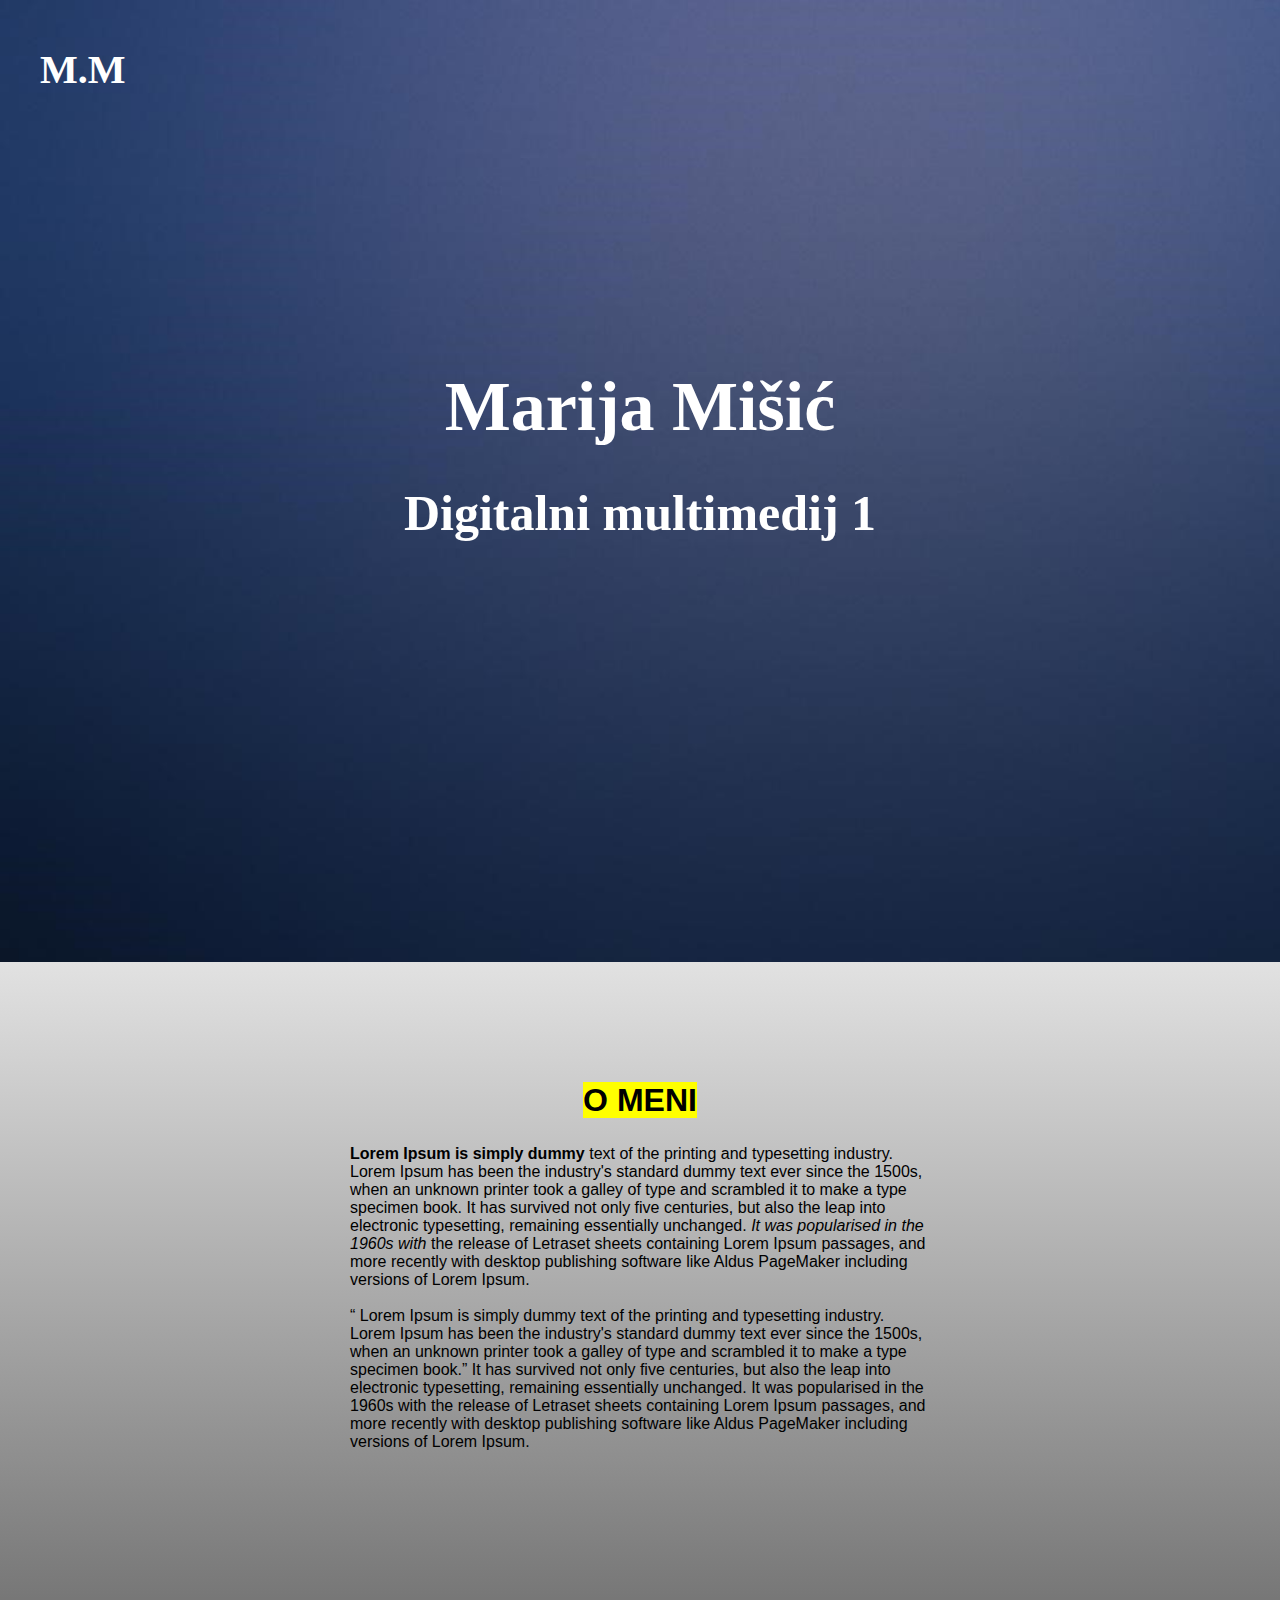
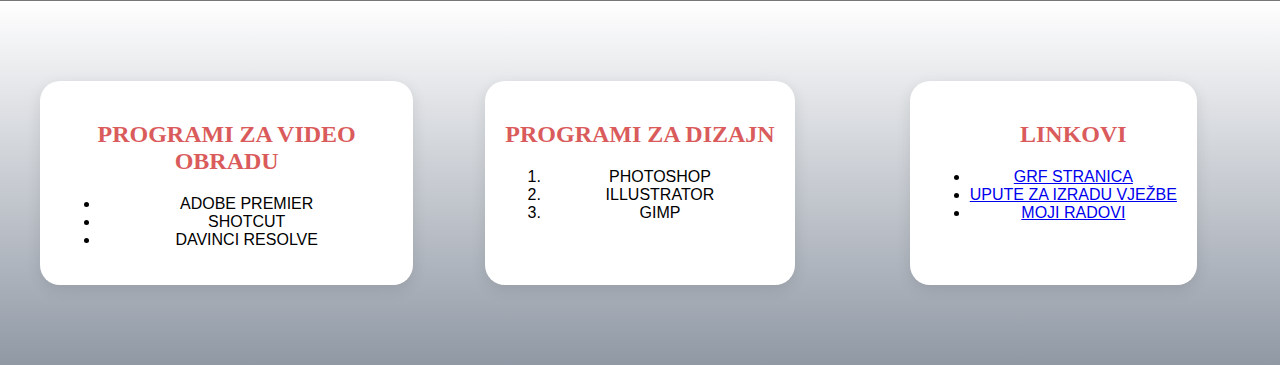
<file: index.html>
<!DOCTYPE html>
<html lang="en">
<head>
    <meta charset="UTF-8">
    <meta name="viewport" content="width=device-width, initial-scale=1.0">
    <title>Document</title>
    <link rel="stylesheet" href="style.css">
</head>
<body>
   
    <div class="pocetak">
     <nav>
        <ul>
          <h1 class="mm" >M.M</h1>

            
        </ul>
      
    </nav> 
   
    
          <h1 class="ime"> Marija Mišić</h1>  

             <h2  class="ime2">Digitalni multimedij 1</h2>
      </div>      

     
          </h1>
    <main class="sadrzaj">
        <h2><mark>O MENI</mark></h2>
        <p><strong>Lorem Ipsum is simply dummy</strong> text of the printing and typesetting industry. Lorem Ipsum has been the industry's 
            standard dummy text ever since the 1500s, when an unknown printer took a galley of type and scrambled it to make 
            a type specimen book. It has survived not only five centuries, but also the leap into electronic typesetting, 
            remaining essentially unchanged.<i> It was popularised in the 1960s with </i> the release of Letraset sheets containing Lorem Ipsum passages,
             and more recently with desktop publishing software like Aldus PageMaker including versions of Lorem Ipsum. <br> <br>
            <q> Lorem Ipsum is simply dummy text of the printing and typesetting industry. Lorem Ipsum has been the industry's 
             standard dummy text ever since the 1500s, when an unknown printer took a galley of type and scrambled it to make 
             a type specimen book.</q> It has survived not only five centuries, but also the leap into electronic typesetting, 
             remaining essentially unchanged. It was popularised in the 1960s with the release of Letraset sheets containing Lorem Ipsum passages,
              and more recently with desktop publishing software like Aldus PageMaker including versions of Lorem Ipsum.</p>
    </main>

   
<div class="liste-wrapper">
    <div class="lista2">
    <h2>PROGRAMI ZA VIDEO OBRADU</h2>
        <ul >
            
            <li>ADOBE PREMIER</li>
            <li>SHOTCUT</li>
            <li>DAVINCI RESOLVE</li>
        </ul>
  </div>

  <div class="lista3">
        <h2>PROGRAMI ZA DIZAJN </h2>
        
        <ol>
            <li>PHOTOSHOP</li>
            <li>ILLUSTRATOR</li>
            <li>GIMP</li>
            
        </ol>
  </div>

   <nav class="lista1">
        
        <ul>
            <h2>LINKOVI</h2>
        <li><a href="https://www.grf.unizg.hr/" target="_blank">GRF STRANICA</a></li>
        <li><a href="10_vježba_HTML.pdf" target="_blank">UPUTE ZA IZRADU VJEŽBE</a></li>
        <li><a href="stranica2.html" target="_blank">MOJI RADOVI</a></li>
        </ul>
    </nav>
    
  </div>  
    
    
</body>
</html>
</file>
<file: style.css>
.h3{
  margin-top: 0px;
  margin-bottom: 500px;
  
}
h1 {
    font-family: Cambria, Cochin, Georgia, Times, 'Times New Roman', serif;
    color: rgb(0,0,0);
    padding-top: 300px;
    font-size: 70px;
    text-decoration: none;
    text-align: center;
   
   
}
 .ime2 {
    font-family: Cambria, Cochin, Georgia, Times, 'Times New Roman', serif;
   margin-top: -10px;
    text-align: center;
    font-size: 50px;
    text-decoration: none;
    margin-bottom: 400px;
     color: rgb(255, 255, 255);
}





.ime {
    color: rgb(255, 255, 255);
}


body {
    margin: 0;
    font-family: Arial, sans-serif;
    
    
}



/* Početak sekcija */


.mm{
   position: absolute;
   left: 0;
  margin-top: -30px;
   padding: 40px;
   font-size: 40px;
   font-family:Georgia, Times, 'Times New Roman', serif,bold;
   color: rgb(255, 255, 255);
}

.pocetak {
    background-color: #e0e0e0;
    padding: 20px 350px 20px 350px ; /* dovoljno prostora da se vidi ispod navbar */
    text-align: center;
    
    background-image: url(pozadina5.jpg);
    background-size: cover;
}





.liste-wrapper {
  display: grid;
  grid-template-columns: repeat(auto-fit, minmax(250px, 1fr));
  gap: 40px;
  padding: 80px 40px;
  background: linear-gradient(to bottom, rgba(255,255,255,0.6), rgba(11, 30, 56, 0.455));
  text-align: center;
}


.lista1, .lista2, .lista3 {
  background-color: white;
  padding: 30px;
  border-radius: 20px;
  box-shadow: 0 4px 15px rgba(0, 0, 0, 0.1);
  max-width: 100%;
}

.lista1 h2, .lista2 h2, .lista3 h2 {
  color: rgb(218, 91, 91);
  margin-bottom: 20px;
  font-family: Cambria, serif;
}





/* Glavni sadržaj */
.sadrzaj {
    padding: 100px;
   background-image: linear-gradient( rgba(255, 255, 255, 0.559), rgba(57, 57, 57, 0.53));
    margin-top: 0px;
    background-color: rgba(136, 136, 136, 0.562);
}

/* O meni */
.sadrzaj h2 {
    margin-top: 20px;
    text-align: center;
    font-size: 2rem;
    
}
.sadrzaj p{
    margin: 0 250px 0 250px;
    margin-bottom: 50px;
}

/*liste*/

.lista1 , .lista2 , .lista3 {
    text-align: center;  
    margin: 0 auto;      
    max-width: 600px;    
    padding: 20px;       


}



/* Zajednički stil za sve radove */
.radovi {
  padding: 70px 40px;
  margin: 50px auto;
  max-width: 1200px;
  border-radius: 20px;
  box-shadow: 0 4px 20px rgba(0, 0, 0, 0.4);
}

/* Različite pozadine za svaku sekciju */
.fotografije {
  background-color: #1a2a44;
}

.media-duo {
  background-color: #23334e;
}

.audio {
  background-color: #2b3b5e;
}

.radovi h2 {
  text-align: center;
  color: #ffa726;
  margin-bottom: 40px;
  font-size: 2rem;
}

/* Galerija slika */
.galerija {
  display: flex;
  gap: 50px;
  flex-wrap: wrap;
  justify-content: center;
}

.galerija img {
  width: 560px;
  height: 200px;
  height: auto;
  border-radius: 15px;
  transition: transform 0.3s ease;
  box-shadow: 0 6px 12px rgba(0,0,0,0.4);
}

.galerija img:hover {
  transform: scale(1.05);
}

/* GIF i VIDEO poredani */
.media-duo {
  display: flex;
  flex-wrap: wrap;
  justify-content: center;
  gap: 80px;
}

.media-item {
  flex: 1 1 400px;
  text-align: center;
}

.media-item h2 {
  margin-bottom: 20px;
  color: #4dd0e1;
  font-size: 1.5rem;
}

.gif {
  width: 360px;
  border-radius: 12px;
  box-shadow: 0 4px 10px rgba(0,0,0,0.4);
}

/* Audio sekcija */
.audio audio {
  display: block;
  margin: 0 auto;
  margin-top: 20px;
}
</file>
